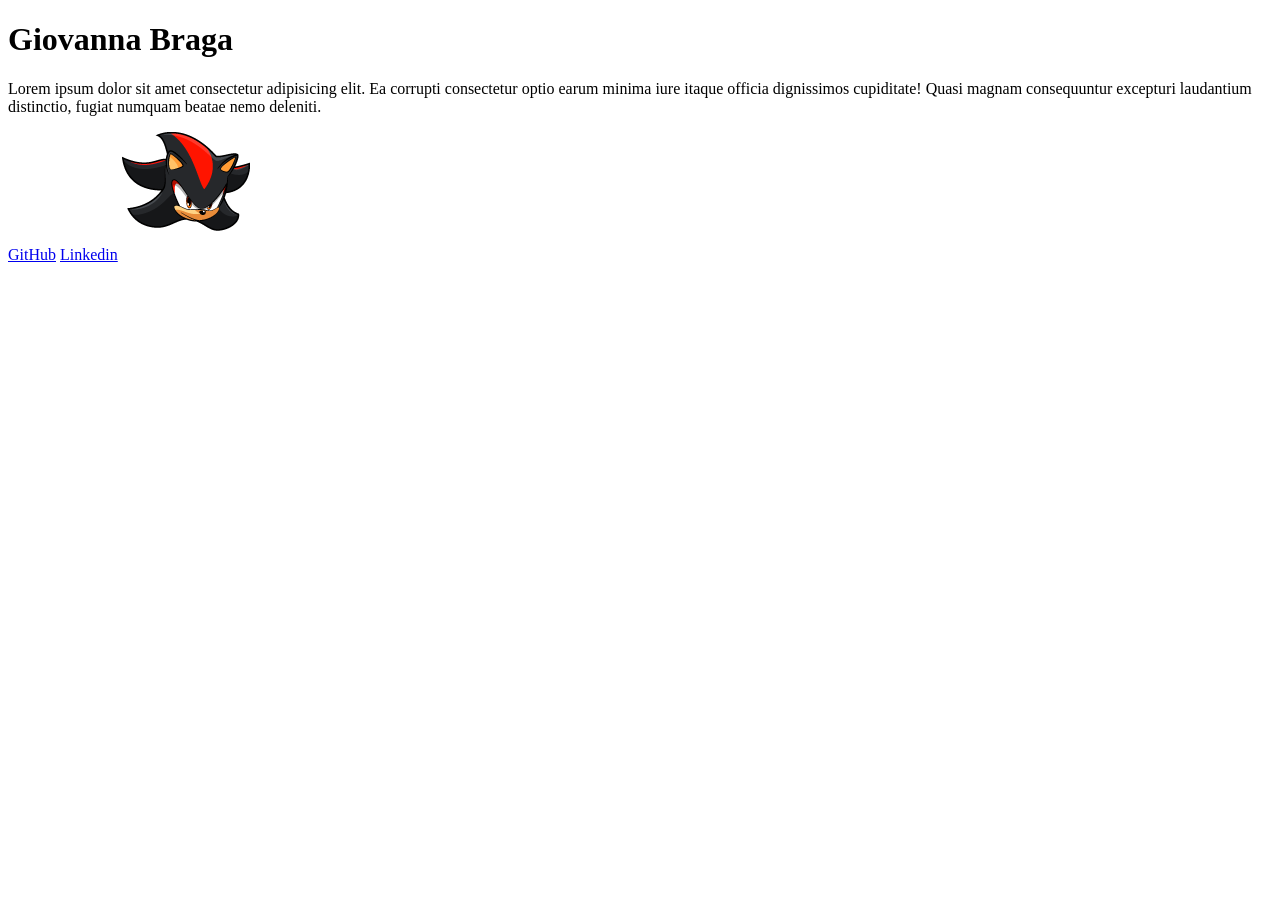
<file: index.html>
<!DOCTYPE html>
<html lang="pt-br">
<head>
    <meta charset="UTF-8">
    <meta name="viewport" content="width=device-width, initial-scale=1.0">
    <title>Portfólio</title>
</head>
<body>
<header>

</header>
<main>
    <h1>Giovanna Braga</h1>
    <p>Lorem ipsum dolor sit amet consectetur adipisicing elit. Ea corrupti consectetur optio earum minima iure itaque officia dignissimos cupiditate! Quasi magnam consequuntur excepturi laudantium distinctio, fugiat numquam beatae nemo deleniti.</p>
    <a href="https://github.com/1braga">GitHub</a>
    <a href="https://linkedin.com/in/giovannabraga">Linkedin</a>
    <img src="./assets/shadow.png" alt="">
</main>
<footer></footer>
</body>
</html>
</file>
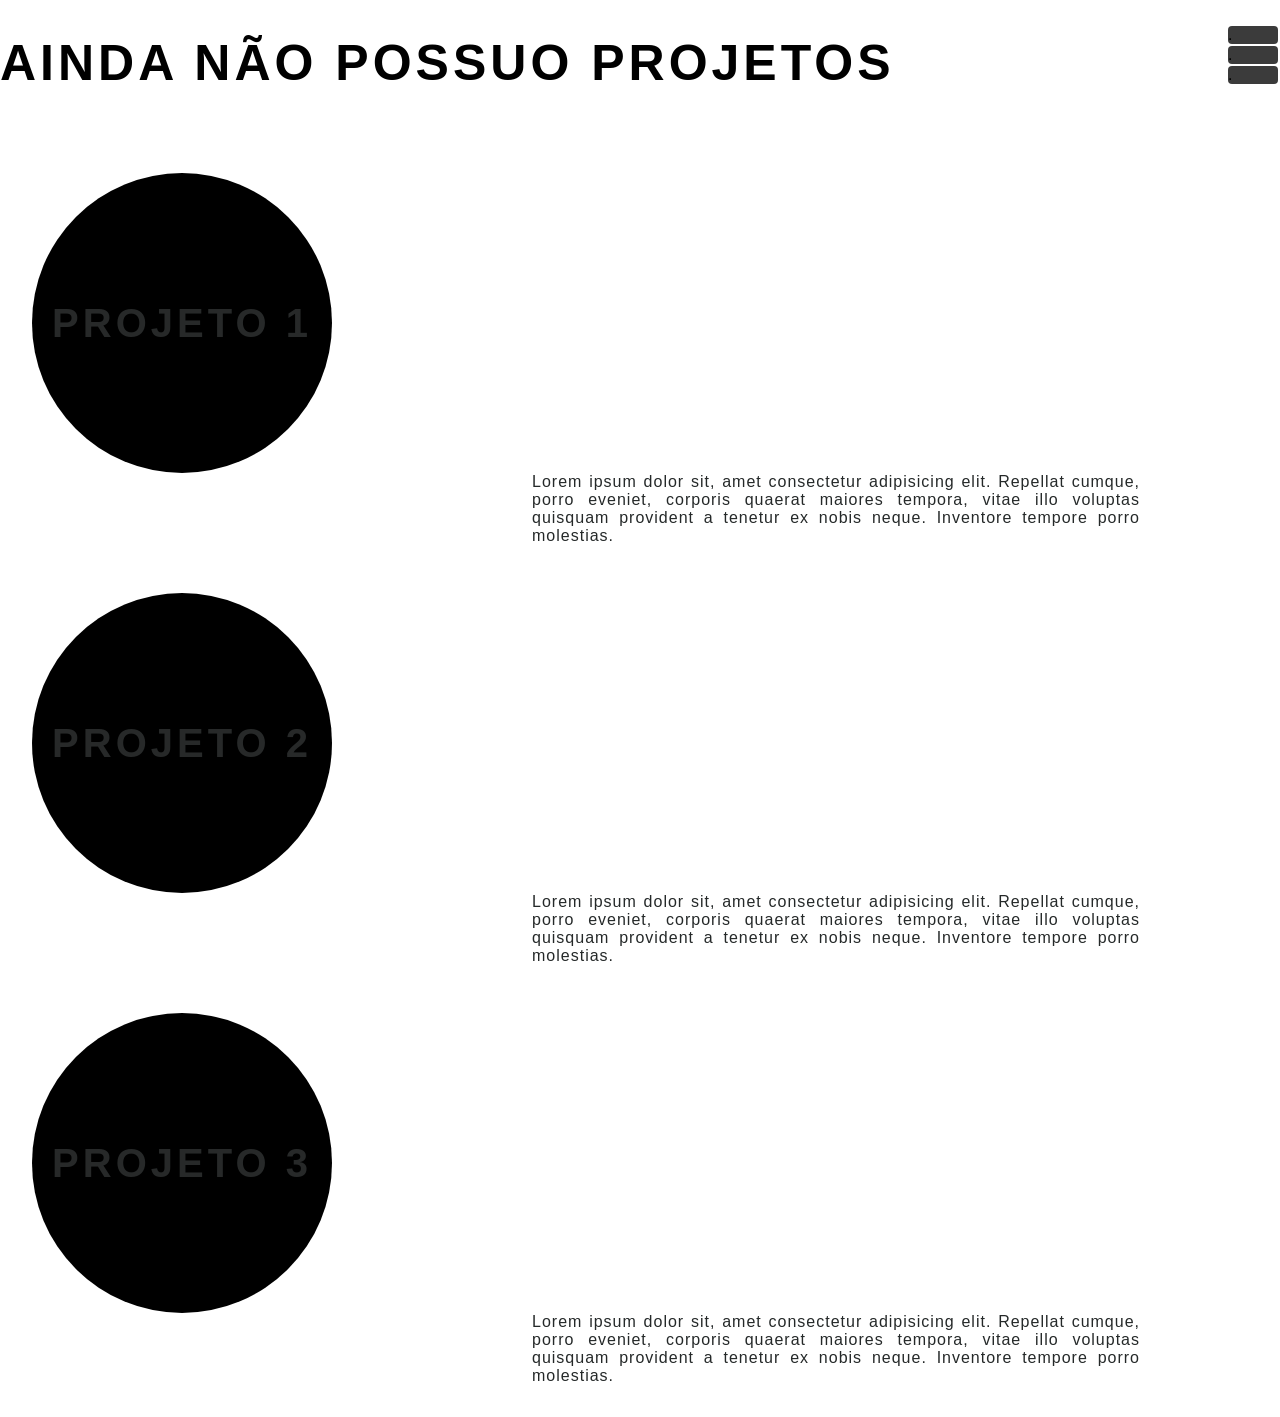
<file: projetos.html>
<!DOCTYPE html>
<html lang="pt-br">
<head>
    <meta charset="UTF-8">
    <meta name="viewport" content="width=device-width, initial-scale=1.0">
    <link rel="stylesheet" href="style.css">
    <title>Projetos</title>
</head>
<body>
    <h1>Ainda não possuo projetos</h1>
    <input type="checkbox" id="toggle">
                    <label class="checkbox" for="toggle">
                        <div class="trace">.</div>
                        <div class="trace">.</div>
                        <div class="trace">.</div>
                    </label>
                    <div class="menu"></div>
                    <nav class="menu-items">
                        <ul>
                            <li>
                                <a href="index.html">Início</a>
                            </li>
                            <li>
                                <a href="sobremim.html">Sobre mim</a>
                            </li>
                            <li>
                                <a href="formacao.html">Formação</a>
                            </li>
                            <li>
                                <a href="projetos.html">Portfólio</a>
                            </li>
                            <li>
                                <a href="contato.html">Contato</a>
                            </li>
                        </ul>
                    </nav>
    <main class="container">
        <div class="card-conteiner">
            <div class="card">
                <div class="card-wrapper">
                    <h2>Projeto 1</h2>
                    <p>Em andamento</p>
                </div>
            </div>
            <div class="card-text">
                Lorem ipsum dolor sit, amet consectetur adipisicing elit. Repellat cumque, porro eveniet, corporis quaerat maiores tempora, vitae illo voluptas quisquam provident a tenetur ex nobis neque. Inventore tempore porro molestias.
            </div>
        </div>
        <div class="card-conteiner">
            <div class="card">
                <div class="card-wrapper">
                    <h2>Projeto 2</h2>
                    <p>Em andamento</p>
                </div>
            </div>
            <div class="card-text">
                Lorem ipsum dolor sit, amet consectetur adipisicing elit. Repellat cumque, porro eveniet, corporis quaerat maiores tempora, vitae illo voluptas quisquam provident a tenetur ex nobis neque. Inventore tempore porro molestias.
            </div>
        </div>
        <div class="card-conteiner">
            <div class="card">
                <div class="card-wrapper">
                    <h2>Projeto 3</h2>
                    <p>Em andamento</p>
                </div>
            </div>
            <div class="card-text">
                Lorem ipsum dolor sit, amet consectetur adipisicing elit. Repellat cumque, porro eveniet, corporis quaerat maiores tempora, vitae illo voluptas quisquam provident a tenetur ex nobis neque. Inventore tempore porro molestias.
            </div>
        </div>
    </main>
</body>
</html>
</file>
<file: style.css>
@import url('https://fonts.googleapis.com/css2?family=Concert+One&display=swap');

body {
    margin: 0;
    padding: 0;
    font-family: 'Concert+One', sans-serif;
}

/**HEADER**/

.header-container {
    height: 100vh;
    width: 100vw;
    background-color: black;
    color: white;
    background-image: url();
    background-repeat: no-repeat;
    background-position: center;
    background-size: contain;
    display: flex;
    flex-direction: column;
    justify-content: center;
    align-items: flex-start;
    box-sizing: border-box;
    padding: 0 112px;
    position: relative;
}

h1 {
    font-size: 50px;
    text-transform: uppercase;
    letter-spacing: 4px;
}

h2 {
    text-transform: uppercase;
    letter-spacing: 4px;
}

.social-media {
    margin-top: 1rem;
    display: flex;
}

.social-media a {
    text-decoration: none;
    color: rgb(255, 255, 255);
    padding: 1rem 4rem;
    border: 1px solid white;
    min-width: 4rem;
    display: flex;
    align-items: center;
    justify-content: center;
    transition: .5s ease-in-out;
}

a:hover {
    background-color: rgb(109, 109, 109);
}

/**MENU HAMBURGUER**/

.checkbox-container {
    display: flex;
    justify-content: center;
    align-items: center;
}

.checkbox {
    height: 100px;
    width: 100px;
    position: absolute;
    right: 0;
    top: 0;
    display: flex;
    justify-content: center;
    cursor: pointer;
    z-index: 9999;
    transition: 400ms ease-in-out 0s;
}

.checkbox .trace {
    width: 50px;
    right: 2px;
    background-color: rgb(59, 59, 59);
    position: absolute;
    border-radius: 4px;
    transition: 0.5s ease-in-out;
}

.checkbox .trace:nth-child(1) {
    top: 26px;
    transform: rotate(0) ;
}

.checkbox .trace:nth-child(2) {
    top: 46px;
    transform: rotate(0) ;
}

.checkbox .trace:nth-child(3) {
    top: 66px;
    transform: rotate(0) ;
}

#toggle {
    display: none;
}

/**MENU**/

.menu {
    position: absolute;
    top: 28px;
    right: 30px;
    background-color: transparent;
    height: 4px;
    width: 10px;
    border-radius: 50%;
    box-shadow: 0px 0px 0px 0px rgb(0, 0, 0);
    z-index: -1;
    transition: 400ms ease-in-out 0s;
}

.menu-items {
    position: fixed;
    top: 0;
    left: 0;
    width: 100%;
    right: 100vh;
    display: flex;
    justify-content: center;
    align-items: center;
    z-index: 2;
    opacity: 0;
    visibility: hidden;
    transition: 400ms ease-in-out 0s;
}

.menu-items ul {
    list-style-type: none;
}

.menu-items ul li a {
    margin: 10px 0;
    color: white;
    text-decoration: none;
    text-transform: uppercase;
    letter-spacing: 4px;
    font-size: 40px;   
}

/**ANIMAÇÃO DO MENU**/

#toggle:checked + .checkbox .trace:nth-child(1) {
    transform: rotate(45deg);
    top: 47px;
}

#toggle:checked + .checkbox .trace:nth-child(2) {
    transform: translate(-100px);
    width: 30px;
    visibility: hidden;
    opacity: 0;
}

#toggle:checked + .checkbox .trace:nth-child(3) {
    transform: rotate(-45deg);
    top: 48px;
}

#toggle:checked + .checkbox {
    background-color: black;
}

#toggle:checked ~ .menu {
    box-shadow: 0px 0px 0px 100vmax black;
    z-index: 1;
}

#toggle:checked ~ .menu-items {
    visibility: visible;
    opacity: 1;
}

/**CARDS**/

.container {
    height: auto;
    width: auto;
    display: flex;
    flex-direction: column;
    margin: 2rem 2rem;
}

.card-container {
    display: flex;
    justify-content: space-evenly;
    align-items: center;
    width: 90%;
}

.card {
    width: 300px;
    height: 300px;
    border-radius: 100%;
    margin: 3rem 0 0 0;
    display: flex;
    align-items: center;
    justify-content: center;
    background-color: #000000;
    background-position: center;
    background-size: cover;
    background-repeat: no-repeat;
    filter: grayscale(0.5);
    color: rgb(37, 41, 41);
    cursor: pointer;
    transition: 0.5s ease-in-out;
}

.card-text {
    margin-left: 500px;
    width: 50%;
    letter-spacing: 1px;
    color: rgb(37, 41, 41);
    text-align:justify;
}

.card-wrapper {
    text-align: center;
    display: flex;
    flex-direction: column;
    justify-content: center;
    align-items: center;
    position: relative;
}

.card-wrapper::before {
    content: "";
    position: absolute;
    width: 100px;
    height: 100px;
    border-radius: 50%;
    display: block;
    border: 1px solid #ffffffff;
    opacity: 0;
    transition: 0.5s ease-in-out;
}

.card-wrapper h2 {
    font-size: 40px;
    text-transform: uppercase;
    letter-spacing: 4px;
    margin: 0;
    transition: 0.5s ease-in-out;
}

.card-wrapper p {
    font-size: 0;
    visibility: visible;
    opacity: 0;
    font-weight: bold;
    text-transform: uppercase;
    transition: 0.5s ease-in-out;
}

.card:hover {
    filter: unset;
}

.card:hover > .card-wrapper::before {
    height: 200px;
    width: 200px;
    opacity: 1;
}

.card:hover > .card-wrapper p {
    opacity: 1;
    visibility: visible;
    font-size: 14px;
}
</file>
